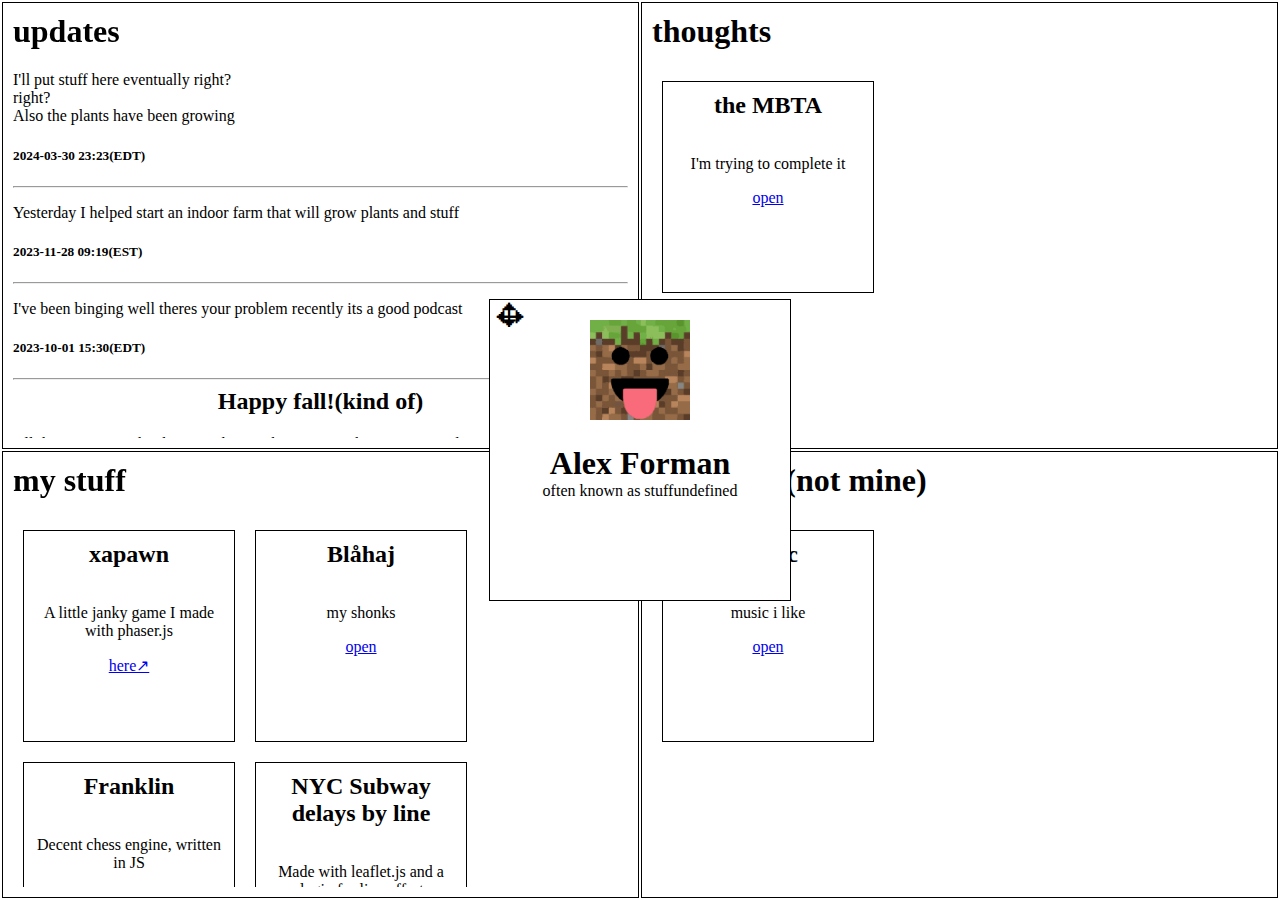
<file: index.html>
<!DOCTYPE html>
<html>
  <head>
    <link rel="stylesheet" href="style.css">
  </head>
  <body>
    <table id="quadrants">
      <tr>
        <td id="updates">
          <div>
            <h1 class="section-header">updates</h1>
            <p>I'll put stuff here eventually right?<br>right?<br>Also the plants have been growing</p>
            <h5>2024-03-30 23:23(EDT)</h5>
            <hr>
            <p>Yesterday I helped start an indoor farm that will grow plants and stuff</p>
            <h5>2023-11-28 09:19(EST)</h5>
            <hr>
            <p>I've been binging well theres your problem recently its a good podcast</p>
            <h5>2023-10-01 15:30(EDT)</h5>
            <hr>
            <h2>Happy fall!(kind of)</h2>
            <p>All the time, I'm either busy working or busy not working. I try to redirect some of my energy to this website and other hobbies but my education is a higher priority. I have, however, began to write something to go in Thoughts. I've also been figuring how to use QGIS - I'll be using it to make maps to go here. By the way, huge shoutout to OpenStreetMap!!!</p>
            <h5>2023-09-11 21:44(EDT)</h5>
            <hr>
            <p>due to problems (with domain renewal) this website got parked for a bit. should be back now, sorry about that</p>
            <h5>2023-08-19 00:05(EDT)</h5>
            <hr>
            <p>ok its prob kinda janky but it works</p>
            <h5>2023-07-12 00:26(EDT)</h5>
            <hr>
            <h2>but...</h2>
            <p>I think I can only have one window at a time (+ the center which is always there) and i would need something more fancy than css:target to have multiple</p>
            <h5>2023-07-11 22:36(EDT)</h5>
            <hr>
            <h2>I got the folders/movable windows to work!</h2>
            <p>I'm so proud of myself<br>hopefully now i'll be able to add content now that more of the infrastructure is in place</p>
            <h5>2023-07-08 22:54(EDT)</h5>
            <hr>
            <p>tim hortons 7.5/10 👍</p>
            <h5>2023-07-07 11:08(EDT)</h5>
            <hr>
            <p>quebec is way huger than i thought, its like the size of the east third of the mainland US<br>also i should start writing the stuff im planning to put here or something</p>
            <h5>2023-07-04 23:00(EDT)</h5>
            <hr>
            <p>hi from canada🇨🇦 (bonjour from quebec where i am right now)
              <br>theres so much to not do i cant decide
            </p>
            <h5>2023-07-03 22:18(EDT)</h5>
            <hr>
            <h2>fixed the center thing for real</h2>
            <p>it should now work on chromium as well as the (superior) firefox for real
              <br>including the link specifically
            </p>
            <h5>2023-06-05 19:06(EDT)</h5>
            <hr>
            <h2>fixed the center thing</h2>
            <p>it should now work on chromium as well as the (superior) firefox</p>
            <h5>2023-06-05 18:16(EDT)</h5>
            <hr>
            <h2>NEW MY STUFF JUST DROPPED</h2>
            <p>finally</p>
            <h5>2023-05-31 22:53(EDT)</h5>
            <hr>
            <h2>Things coming very soon i think/hope</h2>
            <p>planning on a "my stuff" or 2 by the end of the month</p>
            <p>and hopefully shortly after, stuff to populate thoughts and some "cool stuff (not mine)"</p>
            <h5>2023-05-29 19:36(EDT)</h5>
            <hr>
            <h2>I am aware...</h2>
            <p>...that dragging the center thing doesn't work well on chromium-based browsers or touchscreens. Will fix when i feel like it, for now use <a href="https://firefox.com">Firefox</a></p>
            <p>also, new my stuff coming soon(?)</p>
            <h5>2023-05-11 20:10(EDT)</h5>
            <hr>
            <h2>BONJOUR?????</h2>
            <h5>2023-05-03 12:19(EDT)</h5>
            <hr>
            <h2>new look done</h2>
            <p>content soon hopefully</p>
            <h5>2023-04-23 19:36(EDT)</h5>
            <hr>
            <p>ok its done<br>email <a href="mailto:stuffundefined_web@mailinator.com">stuffundefined_web@mailinator.com</a> and hopefully ill remember to check it (note that your emails will be public)</p>
            <h5>2023-04-04 15:35(EDT)</h5>
            <hr>
            <h2>Summer is getting closer</h2>
            <p>The main thing keeping me from treating this like a dignified website is that I want people to be able to give feedback. Probably just an email as I said but thats still a thing i need to set up. Also i have an education to get and im trying to not be burnt out<br>March and April are the most stressful time of year for me</p>
            <h5>2023-03-25 16:31(EDT)</h5>
            <hr>
            <p>also: some kind of external integration like rss or activitypub or something<br>^ does not understand activitypub</p>
            <h5>2023-01-16 15:52(EST)</h5>
            <hr>
            <h2>it ded?</h2>
            <p>not dead but im thinking about what to do</p>
            <ul>
              <li>I want some way for people to yell back at me - maybe an email address people can send things to and i manually post interesting comments i get (maybe with my replies)</li>
              <li>Still thinking about the layout, and how it should look on mobile devices as well</li>
              <li>I have thoughts in my head but writing them is hard</li>
              <li>Lots of school work and my non-schoolwork time, if it exists, is recovering from my tiredness</li>
              <li>I should move to a proper web host, not github pages</li>
              <li>happy new year</li>
            </ul>
            <h5>2023-01-16 15:21(EST)</h5>
            <hr />
            <p>wow its almost been a month and ive been a busy boi... but not with this<br>havent forgotten, just bad at this<br>I still exist and remember about this site</p>
            <h5>2022-12-22 22:00(EST)</h5>
            <hr />
            <h2>thought on how the website could look</h2>
            <img src="./assets/2022/11/24/concept.png" alt="rectangle in the center with text stuffundefined surrounded by four quadrants updates, thoughts, other peoples stuff, my stuff" />
            <h5>2022-11-24 21:01(EST)</h5>
            <hr />
            <h2>some idea things maybe</h2>
            <ul>
              <li>2 or 4 columns for different types of posts (Updates, thoughts, quotes, links)?</li>
              <li>some kind of format for storing posts and generating the list in real time, allowing for multiple views without too much manual work?
                <ul>
                  <li>script to post things, allowing things like automatic timestamp generation</li>
                </ul>
              </li>
              <li>getting some kind of media or link embeds</li>
              <li>maybe some longer form stuff? (in a fifth category maybe if i do the category thing)
                <ul>
                  <li>a manifesto for the website (what it is and isnt)</li>
                </ul>
              </li>
            </ul>
            <p>^oooh look a fancy list he can do more than h2 and p and hr‼️</p>
            <h5>2022-11-22 22:14(EST)</h5>
            <hr />
            <p>everything feels empty and sad idk what to do im depressed</p>
            <h5>2022-11-22 19:08(EST)</h5>
            <hr />
            <p>hi im bored and dont know what to do so this is my first post blog thing i guess<br>new things still coming soon (i hope)</p>
            <h5>2022-11-21 18:35(EST)</h5>
            <hr />
            <h2>new things coming soon...</h2>
            <p>I didn't forget about this website, I was just busy. New site coming "soon"<br>also random note: I'm not using a static site generator</p>
            <h5>2022-11-10 16:52(EST)</h5>
          </div>
        </td>
        <td id="thoughts">
          <div>
            <h1 class="section-header">thoughts</h1>
            <div class="thinglist">
              <div>
                <h2>the MBTA</h2>
                <p>I'm trying to complete it</p>
                <span class="folder-link" id="to-mbta">open</span>
                <div id="mbta" class="folder movable" draggable="false">
                  <div class="folder-head">
                    <p class="arrow" draggable="false">🠒</p>
                    <p class="arrow" draggable="false">🠐</p>
                    <p class="arrow" draggable="false">🠑</p>
                    <p class="arrow" draggable="false">🠓</p>
                    <h1 class="folder-name">the MBTA</h1>
                    <span class="close folder-button" draggable="false">close</span>
                  </div>
                  <p>It's the massachusetts bay transportation authority that we all know and hate and love. I'm trying the ride the whole thing like 2 or 3 routes at a time, just to say I did (and maybe learn some stuff along the way, and get better at writing). I am not the first (or second or third probably) to do this; my main inspiration is <a href="https://milesintransit.com/bus-routes-so-far/" target="_blank">Miles Taylor↗</a>, though I plan to format my posts differently than his or others' who have taken this quest.<br>
                    The requirements for me to complete a route:</p>
                  <ul>
                    <li>I need to ride the whole route (for bus routes I can get on or off close enough to the end even if it's not the actual end)</li>
                    <li>The whole route means the typical route for whatever day I'm riding on (for buses, small detours are permissible)</li>
                    <li>The whole needs to using the vehicles it typically uses (so I can't ride a train line that's temporarily replaced with buses)</li>
                    <li>If the route is more frequent than every 20 mins, I need to ride both ways</li>
                    <li>My whole ride must be during daytime</li>
                  </ul>
                  <p>It may look like I haven't even started riding yet, but I have - I just haven't started writing yet.
                  </p>
                  <div class="thinglist">
                    <div>
                      <h2>Rapid Transit</h2>
                      <p>Exploring the multicolored lines of North America's oldest subway</p>
                      <span class="folder-link" id="to-rapidtransit">open</span>
                    </div>
                    <div>
                      <h2>Bus</h2>
                      <p>Traversing the web of routes connecting everywhere to everywhere</p>
                      <span class="folder-link" id="to-bus">open</span>
                    </div>
                    <div>
                      <h2>Commuter Rail</h2>
                      <p>Dealing with infrequent trains (but at least they're kinda fun once you're on)</p>
                      <span class="folder-link" id="to-commuterrail">open</span>
                    </div>
                    <div>
                      <h2>Ferries</h2>
                      <p>Wheeee boats are fun</p>
                      <span class="folder-link" id="to-boats">open</span>
                    </div>
                  </div>
                </div>
                <div id="rapidtransit" class="folder movable" draggable="false">
                  <div class="folder-head">
                    <p class="arrow" draggable="false">🠒</p>
                    <p class="arrow" draggable="false">🠐</p>
                    <p class="arrow" draggable="false">🠑</p>
                    <p class="arrow" draggable="false">🠓</p>
                    <h1 class="folder-name">Rapid Transit</h1>
                    <span class="close folder-button" draggable="false">close</span>
                  </div>
                  <p>There are (essentially) (debatably) five rapid transit lines in Boston going up to 10.7 miles away from the square that they form downtown where they all meet. I'm obviously riding all 5 (questionably defined) lines... eventually... once they start working properly...<br>2/5 completed, 0/5 written up</p>
                  <ul>
                    <li>Green Line (all the branches!)</li>
                    <li>Red Line (both branches and also the Ashmont-Mattapan High Speed Line)</li>
                    <li>Orange Line</li>
                    <li>Blue Line</li>
                    <li>Silver Line (Yes, I am considering it rapid transit for this purpose. Yes, even 4 and 5)</li>
                  </ul>
                </div>
                <div id="bus" class="folder movable" draggable="false">
                  <div class="folder-head">
                    <p class="arrow" draggable="false">🠒</p>
                    <p class="arrow" draggable="false">🠐</p>
                    <p class="arrow" draggable="false">🠑</p>
                    <p class="arrow" draggable="false">🠓</p>
                    <h1 class="folder-name">Bus</h1>
                    <span class="close folder-button" draggable="false">close</span>
                  </div>
                  <p>A lot of routes, and many of them not frequent, and subject to change in a few years. I'm doing these mostly in groups of about 3 at a time, so there will actually be fewer than 146 write-ups.<br>30/146 completed, 0/146 written up</p>
                  <ul>
                    <li>CT2 Limited Sullivan - Ruggles</li>
                    <li>CT3 Limited Beth Israel Deaconess Hospital - Andrew</li>
                    <li>1 Harvard - Nubian</li>
                    <li>4 North Station - Tide St</li>
                    <li>7 City Point - Otis & Summer</li>
                    <li>8 Harbor Point - Kenmore</li>
                    <li>9 City Point - Copley</li>
                    <li>10 City Point - Copley via South Bay Ctr</li>
                    <li>11 City Point - Chauncy & Summer</li>
                    <li>14 Roslindale Sq - Heath St</li>
                    <li>15 Fields Corner - Ruggles</li>
                    <li>16 Forest Hills - Andrew</li>
                    <li>17 Fields Corner - Andrew</li>
                    <li>18 Ashmont - Andrew</li>
                    <li>19 Fields Corner - Kenmore</li>
                    <li>21 Ashmont - Forest Hills</li>
                    <li>22 Ashmont - Ruggles via Talbot Ave</li>
                    <li>23 Ashmont - Ruggles via Washington St</li>
                    <li>24 Wakefield & Truman - Ashmont</li>
                    <li>26 Ashmont - Norfolk St Loop</li>
                    <li>28 Mattapan - Ruggles</li>
                    <li>29 Mattapan - Jackson Sq</li>
                    <li>30 Mattapan - Forest Hills via Cummins and Roslindale Sq</li>
                    <li>31 Mattapan - Forest Hills via Morton St</li>
                    <li>32 Wolcott - Forest Hills</li>
                    <li>33 River & Milton - Mattapan</li>
                    <li>34 Dedham Sq - Forest Hills</li>
                    <li>34E East Walpole - Forest Hills</li>
                    <li>35 Dedham Mall - Forest Hills</li>
                    <li>36 West Roxbury VA - Forest Hills</li>
                    <li>37 Baker & Vermont - Forest Hills</li>
                    <li>38 Wren St - Forest Hills</li>
                    <li>39 Forest Hills - Back Bay</li>
                    <li>40 Georgetowne - Forest Hills</li>
                    <li>41 Centre & Eliot - JFK/UMass</li>
                    <li>42 Forest Hills - Nubian</li>
                    <li>43 Ruggles - Park St</li>
                    <li>44 Jackson Sq - Ruggles</li>
                    <li>45 Franklin Park - Ruggles</li>
                    <li>47 Central Sq Cambridge - Broadway</li>
                    <li>50 Cleary Sq - Forest Hills</li>
                    <li>51 Reservoir - Forest Hills</li>
                    <li>52 Dedham Mall - Watertown Yard</li>
                    <li>55 Fenway - Copley</li>
                    <li>57 Watertown Yard - Kenmore</li>
                    <li>59 Needham Junction - Watertown Sq</li>
                    <li>60 Chestnut Hill - Kenmore</li>
                    <li>61 North Waltham - Waltham Center</li>
                    <li>62 Bedford VA - Alewife</li>
                    <li>62/76 Bedford VA - Alewife via Hanscom</li>
                    <li>64 Oak Sq - Kendall/MIT</li>
                    <li>65 Brighton Center - Kenmore</li>
                    <li>66 Harvard - Nubian via Allston</li>
                    <li>67 Turkey Hill - Alewife</li>
                    <li>68 Harvard - Kendall/MIT</li>
                    <li>69 Harvard - Lechmere</li>
                    <li>70 Market Place Dr - University Park</li>
                    <li>71 Watertown Sq - Harvard</li>
                    <li>73 Waverly - Harvard</li>
                    <li>74 Belmont Center - Harvard via Concord Ave</li>
                    <li>75 Belmont Center - Harvard via Huron Ave</li>
                    <li>76 Lincoln Lab - Alewife</li>
                    <li>77 Arlington Heights - Harvard</li>
                    <li>78 Arlmont Village - Harvard</li>
                    <li>80 Arlington Center - Lechmere</li>
                    <li>83 Rindge Ave - Central Sq Cambridge</li>
                    <li>85 Spring Hill - Kendall/MIT</li>
                    <li>86 Sullivan - Reservoir</li>
                    <li>87 Arlington Center - Lechmere</li>
                    <li>88 Clarendon Hill - Lechmere</li>
                    <li>89 Davis - Sullivan</li>
                    <li>89 Davis - Assembly</li>
                    <li>91 Sullivan - Central Sq Cambridge</li>
                    <li>92 Sullivan - Downtown via Main St</li>
                    <li>93 Sullivan - Downtown via Bunker Hill St</li>
                    <li>94 Medford Sq - Davis</li>
                    <li>95 West Medford - Sullivan</li>
                    <li>96 Medford Sq - Harvard</li>
                    <li>97 Malden Center - Wellington</li>
                    <li>99 Woodland Rd - Wellington</li>
                    <li>100 Elm St - Wellington</li>
                    <li>101 Malden Center - Sullivan via Winter Hill</li>
                    <li>104 Malden Center - Sullivan  Ferry St</li>
                    <li>105 Malden Center - Sullivan via Newland St Housing</li>
                    <li>106 Lebanon Loop - Wellington</li>
                    <li>108 Linden - Wellington</li>
                    <li>109 Linden - Sullivan</li>
                    <li>110 Wonderland - Wellington</li>
                    <li>111 Woodlawn - Haymarket</li>
                    <li>112 Wellington - Wood Island</li>
                    <li>114 Market Basket - Maverick</li>
                    <li>116 Wonderland - Maverick via Revere St</li>
                    <li>117 Wonderland - Maverick via Beach St</li>
                    <li>119 Northgate - Beachmont</li>
                    <li>120 Orient Heights - Jeffries Point</li>
                    <li>121 Wood Island - Maverick</li>
                    <li>131 Melrose Highlands - Malden Center</li>
                    <li>132 Redstone - Malden Center</li>
                    <li>134 North Woburn - Wellington</li>
                    <li>137 Reading Depot - Malden Center</li>
                    <li>171 Airport - Nubian</li>
                    <li>201 Fields Corner Loop via Neponset Ave</li>
                    <li>202 Fields Corner Loop via Adams St</li>
                    <li>210 Quincy Center - Fields Corner</li>
                    <li>211 Quincy Center - Squantum</li>
                    <li>215 Quincy Center - Ashmont via West Quincy</li>
                    <li>216 Houghs Neck - Quincy Center via Germantown</li>
                    <li>217 Quincy Center - Ashmont via Wollaston</li>
                    <li>220 Hingham Depot - Quincy Center</li>
                    <li>222 East Weymouth - Quincy Center</li>
                    <li>225 Weymouth Landing - Quincy Center</li>
                    <li>226 Columbian Sq - Braintree</li>
                    <li>230 Montello - Quincy Center</li>
                    <li>236 South Shore Plaza - Quincy Center</li>
                    <li>238 Holbrook/Randolph - Quincy Center</li>
                    <li>240 Avon Sq - Ashmont</li>
                    <li>245 Quincy Center - Mattapan</li>
                    <li>350 North Burlington - Alewife</li>
                    <li>351 Bedford Woods Dr - Third Ave</li>
                    <li>354 Express North Burlington - State</li>
                    <li>411 Jack Satter House - Malden Center</li>
                    <li>424 Eastern & Essex - Wonderland</li>
                    <li>426 Express Central Sq Lynn - Haymarket</li>
                    <li>428 Express Oaklandvale - Haymarket</li>
                    <li>429 Northgate - Central Sq Lynn</li>
                    <li>430 Saugus Center - Malden Center</li>
                    <li>435 Liberty Tree Mall - Central Sq Lynn via Peabody Sq</li>
                    <li>436 Liberty Tree Mall - Central Sq Lynn via Goodwin Circle</li>
                    <li>439 Nahant - Wonderland</li>
                    <li>441 Marblehead - Wonderland via Paradise Rd</li>
                    <li>442 Marblehead - Wonderland via Humphrey St</li>
                    <li>450 Express Salem Depot - Haymarket</li>
                    <li>451 North Beverly - Salem Depot</li>
                    <li>455 Salem Depot - Wonderland</li>
                    <li>456 Salem Depot - Central Sq Lynn</li>
                    <li>501 Express Brighton Center - Federal & Franklin</li>
                    <li>504 Express Watertown Yard - Federal & Franklin</li>
                    <li>505 Express Waltham Center - Federal & Franklin</li>
                    <li>553 Roberts - Newton Corner</li>
                    <li>554 Waverly - Newton Corner</li>
                    <li>556 Waltham Highlands - Newton Corner</li>
                    <li>558 Riverside - Newton Corner</li>
                    <li>712 Contracted Point Shirley - Orient Heights via Revere St</li>
                    <li>713 Contracted Point Shirley - Orient Heights via Winthrop Center</li>
                    <li>714 Contracted Pemberton Point - Station St Hingham</li>
                    <li>716 Contracted Cobbs Corner - Mattapan</li>
                  </ul>
                </div>
                <div id="commuterrail" class="folder movable" draggable="false">
                  <div class="folder-head">
                    <p class="arrow" draggable="false">🠒</p>
                    <p class="arrow" draggable="false">🠐</p>
                    <p class="arrow" draggable="false">🠑</p>
                    <p class="arrow" draggable="false">🠓</p>
                    <h1 class="folder-name">Commuter Rail</h1>
                    <span class="close folder-button" draggable="false">close</span>
                  </div>
                  <p>For now, the Commuter Rail is actually 2 separate networks, with no good link between North and South stations. For now, frequencies are a sad every 2 hours a good chunk of the time. For now, it runs with diesel locomotives, even on an electrified line. I'll probably be finished riding before they even fix one of those things.<br>0/16 completed, 0/16 written up</p>
                  <ul>
                    <li>Fairmount Line</li>
                    <li>Fitchburg Line</li>
                    <li>Foxboro Line (if they're still running regular non-event service when I get to it)</li>
                    <li>Franklin Line</li>
                    <li>Greenbush Line</li>
                    <li>Haverhill Line</li>
                    <li>Kingston Line</li>
                    <li>Lowell Line</li>
                    <li>Middleborough/Lakeville Line</li>
                    <li>Needham Line</li>
                    <li>Newburyport Line</li>
                    <li>Providence Line</li>
                    <li>Rockport Line</li>
                    <li>Stoughton Line</li>
                    <li>Worcester Line</li>
                    <li>CapeFlyer (seasonal service) (does that count?)</li>
                  </ul>
                </div>
                <div id="boats" class="folder movable" draggable="false">
                  <div class="folder-head">
                    <p class="arrow" draggable="false">🠒</p>
                    <p class="arrow" draggable="false">🠐</p>
                    <p class="arrow" draggable="false">🠑</p>
                    <p class="arrow" draggable="false">🠓</p>
                    <h1 class="folder-name">Boats</h1>
                    <span class="close folder-button" draggable="false">close</span>
                  </div>
                  <p>Fun boats and water and stuff<br>2/5 completed, 0/5 written up</p>
                  <ul>
                    <li>Charlestown Ferry</li>
                    <li>East Boston Ferry (seasonal)</li>
                    <li>Hingham/Hull Ferries</li>
                    <li>Winthrop Ferry (seasonal)</li>
                    <li>Lynn Ferry (seasonal)</li>
                  </ul>
                </div>
              </div>
            </div>
          </div>
        </td>
      </tr>
      <tr>
        <td id="mine">
          <div>
            <h1 class="section-header">my stuff</h1>
            <div class="thinglist">
              <div>
                <h2>xapawn</h2>
                <p>A little janky game I made with phaser.js</p>
                <a href="./xapawn/index.html" target="_blank">here↗</a>
              </div>
              <div>
                <h2>Blåhaj</h2>
                <p>my shonks</p>
                <span class="folder-link" id="to-blahaj">open</span>
                <div id="blahaj" class="folder movable" draggable="false">
                  <div class="folder-head">
                    <p class="arrow" draggable="false">🠒</p>
                    <p class="arrow" draggable="false">🠐</p>
                    <p class="arrow" draggable="false">🠑</p>
                    <p class="arrow" draggable="false">🠓</p>
                    <h1 class="folder-name">Blåhaj</h1>
                    <span class="close folder-button" draggable="false">close</span>
                  </div>
                  <div class="thinglist">
                    <div>
                      <h2>big boi</h2>
                      <p>img soon</p>
                    </div>
                    <div>
                      <h2>smol boi</h2>
                      <p>img soon</p>
                    </div>
                  </div>
                </div>
              </div>
              <div>
                <h2>Franklin</h2>
                <p>Decent chess engine, written in JS</p>
                <a href="./chess/index.html" target="_blank">here↗</a>
              </div>
              <div>
                <h2>NYC Subway delays by line</h2>
                <p>Made with leaflet.js and a plugin for line offsets</p>
                <a href="./nycsubway/index.html" target="_blank">here↗</a>
              </div>
            </div>
          </div>
        </td>
        <td id="otherstuff">
          <div>
            <h1 class="section-header">cool stuff (not mine)</h1>
            <div class="thinglist">
              <div>
                <h2>music</h2>
                <p>music i like</p>
                <span class="folder-link" id="to-music">open</span>
                <div id="music" class="folder movable" draggable="false">
                  <div class="folder-head">
                    <p class="arrow" draggable="false">🠒</p>
                    <p class="arrow" draggable="false">🠐</p>
                    <p class="arrow" draggable="false">🠑</p>
                    <p class="arrow" draggable="false">🠓</p>
                    <h1 class="folder-name">Music</h1>
                    <span class="close folder-button" draggable="false">close</span>
                  </div>
                  <div class="thinglist">
                    <div>
                      <h2>clipping.</h2>
                      <a href="https://open.spotify.com/artist/5HJ2kX5UTwN4Ns8fB5Rn1I?si=Mb7M2NHvRFOmgj7rdUpZ_A">Spotify↗</a>
                      <a href="https://www.youtube.com/@clppng">YouTube↗</a>
                      <p>experimental noise/horror rap group. if you like your music to be a well-told story, you will like their lyrics. if you like the sound of the green line around boylston, you will like their sounds.</p>
                    </div>
                    <div>
                      <h2>Evita</h2>
                      <a href="https://open.spotify.com/album/294vcSVGgcZdrSpjkFVmyQ?si=mAfaEZLpSICHzsNsR8N70A">Spotify↗</a>
                      <a href="https://www.youtube.com/playlist?list=OLAK5uy_lMFDtTLyrPlAda-KtnHbpPs07d2AcVcnE">YouTube↗</a>
                      <p>exellent musical about Eva Perón. Good story and also good tunes. Favorites are "Buenos Aires" and "Goodnight and Thank You"</p>
                    </div>
                    <div>
                      <h2>Kendrick Lamar</h2>
                      <a href="https://open.spotify.com/artist/2YZyLoL8N0Wb9xBt1NhZWg?si=mgpRXXjERUiW-S5DQvIBIg">Spotify↗</a>
                      <a href="https://www.youtube.com/@kendricklamar">YouTube↗</a>
                      <p>cool rapper. "Mirror", "The Heart pt 3" (not on spotify), "A.D.H.D", "m.A.A.d City" are good, and so are many others</p>
                    </div>
                    <div>
                      <h2>Taylor Swift</h2>
                      <a href="https://open.spotify.com/artist/06HL4z0CvFAxyc27GXpf02?si=d65f8d6cb8d54872">Spotify↗</a>
                      <a href="https://www.youtube.com/@TaylorSwift">YouTube↗</a>
                      <p>Good songs, good stories, <em>folklore</em> is my favorite album</p>
                    </div>
                    <div>
                      <p>more when i feel like it</p>
                    </div>
                  </div>
                </div>
              </div>
            </div>
          </div>
        </td>
      </tr>
    </table>
    <div id="center" class="movable">
      <p class="arrow" draggable="false">🠒</p>
      <p class="arrow" draggable="false">🠐</p>
      <p class="arrow" draggable="false">🠑</p>
      <p class="arrow" draggable="false">🠓</p>
      <img src="./assets/pfp.png" alt="pfp of minecraft grass block with tongue sticking out face" draggable="false">
      <h1>Alex Forman</h1>
      <p draggable="false">often known as stuffundefined</p>
    </div>
    <script src="windows.js"></script>
  </body>
</html>
</file>
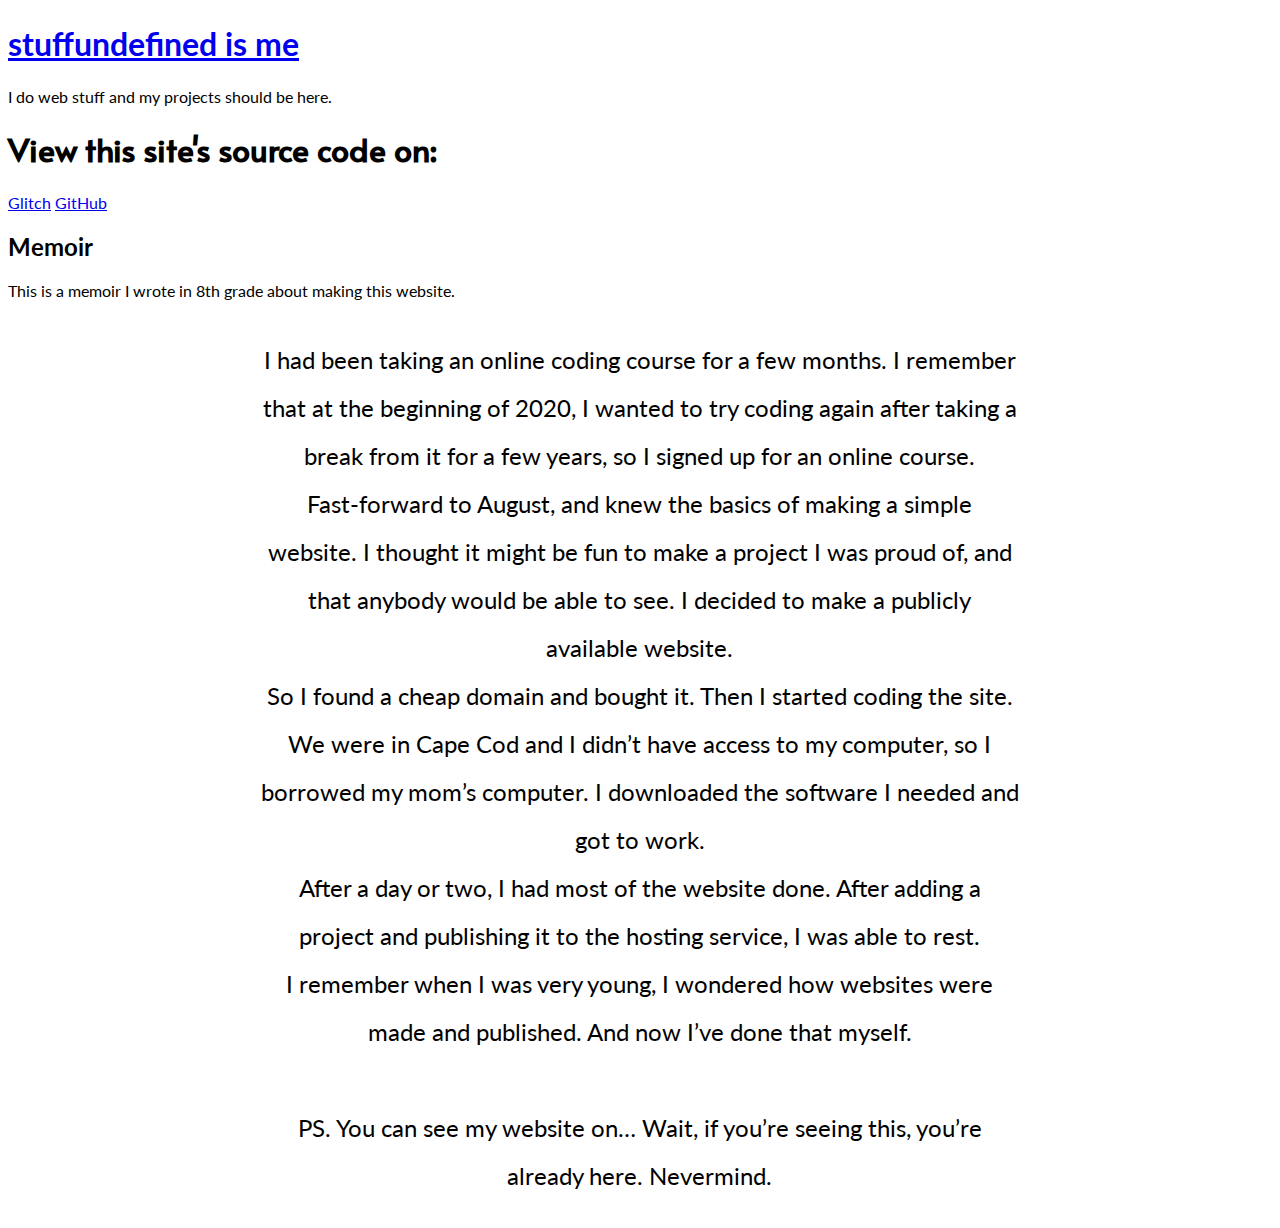
<file: memoir/index.html>
<!DOCTYPE html>
<html>
    <head>
        <title>Excursion | Projects | stuffundefined</title>
        <link href="https://fonts.googleapis.com/css2?family=Alata&family=Lato:ital,wght@0,400;0,700;1,400;1,700&display=swap" rel="stylesheet" />
        <link rel="stylesheet" href="../styles.css">
        <link rel="stylesheet" href="./memoir.css">
    </head>
    <body>
        <header>
            <h1><a href="../index.html">stuffundefined is me</a></h1>
            <p>I do web stuff and my projects should be here.</p>
        </header>
        <header id="source">
            <h1>View this site's source code on:</h1>
            <a href="https://glitch.com/edit/#!/stuffundefined-web" target="_blank">Glitch</a>
            <a href="https://github.com/stuffundefined/stuffundefined-com" target="_blank">GitHub</a>
        </header>
        <main>
            <h2>Memoir</h2>
            <p>This is a memoir I wrote in 8th grade about making this website.</p>
            <article>
                I had been taking an online coding course for a few months. I remember that at the beginning of 2020, I wanted to try coding again after taking a break from it for a few years, so I signed up for an online course.
                <br>Fast-forward to August, and knew the basics of making a simple website. I thought it might be fun to make a project I was proud of, and that anybody would be able to see. I decided to make a publicly available website.
                <br>So I found a cheap domain and bought it. Then I started coding the site. We were in Cape Cod and I didn’t have access to my computer, so I borrowed my mom’s computer. I downloaded the software I needed and got to work.
                <br>After a day or two, I had most of the website done. After adding a project and publishing it to the hosting service, I was able to rest.
                <br>I remember when I was very young, I wondered how websites were made and published. And now I’ve done that myself.
                <br><br>PS. You can see my website on… Wait, if you’re seeing this, you’re already here. Nevermind.
            </article>
        </main>
    </body>
</html>
</file>
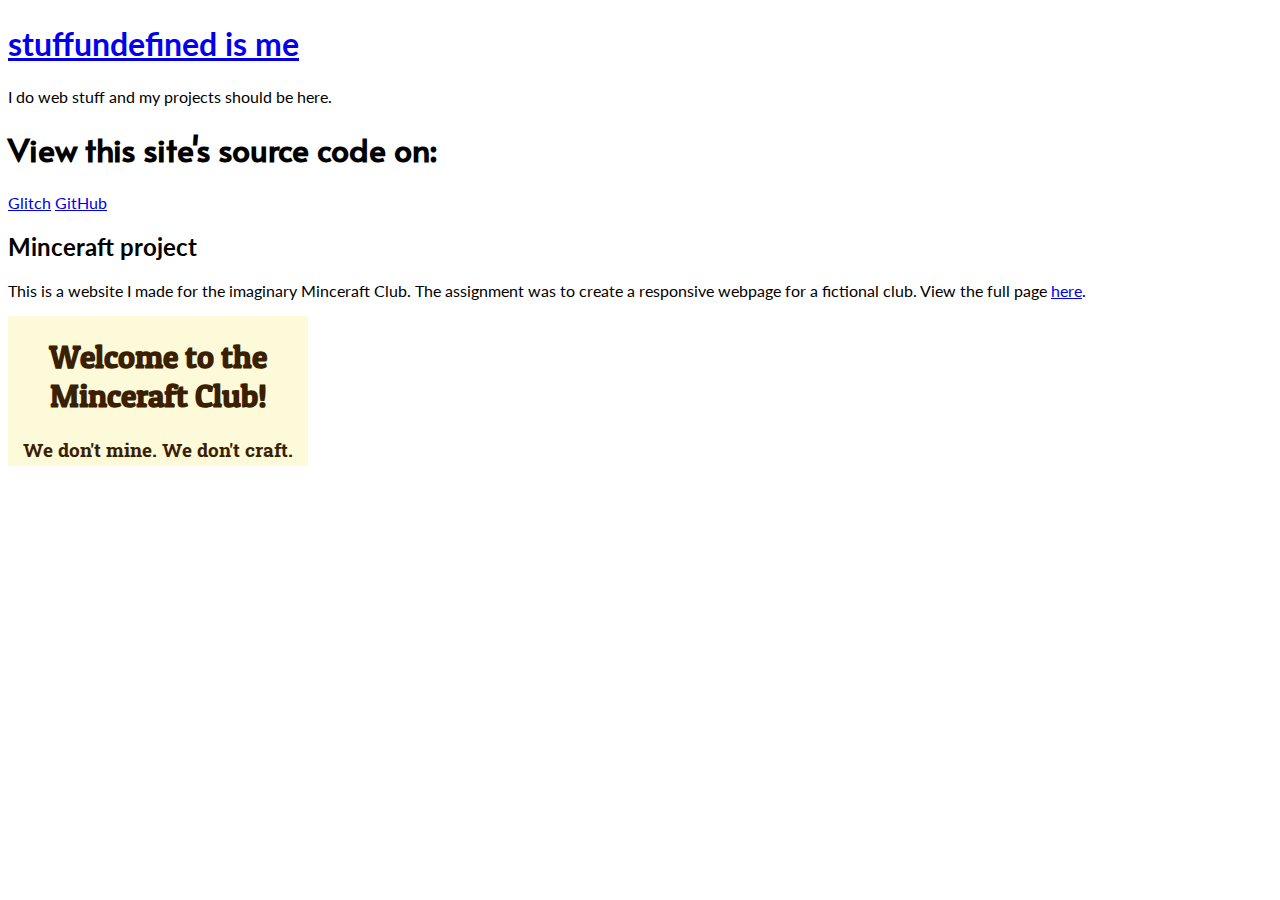
<file: projects/minceraft/index.html>
<!DOCTYPE html>
<html>
    <head>
        <title>Minceraft | Projects | stuffundefined</title>
        <link href="https://fonts.googleapis.com/css2?family=Alata&family=Lato:ital,wght@0,400;0,700;1,400;1,700&display=swap" rel="stylesheet" />
        <link rel="stylesheet" href="../../styles.css">
    </head>
    <body>
        <header>
            <h1><a href="index.html">stuffundefined is me</a></h1>
            <p>I do web stuff and my projects should be here.</p>
        </header>
        <header id="source">
            <h1>View this site's source code on:</h1>
            <a href="https://glitch.com/edit/#!/stuffundefined-web" target="_blank">Glitch</a>
            <a href="https://github.com/stuffundefined/stuffundefined-com" target="_blank">GitHub</a>
        </header>
        <main>
            <h2>Minceraft project</h2>
            <p>This is a website I made for the imaginary Minceraft Club. The assignment was to create a responsive webpage for a fictional club. View the full page <a href="./view.html" target="_blank">here</a>.</p>
            <iframe src="./view.html" frameborder="0"></iframe>
        </main>
    </body>
</html>
</file>
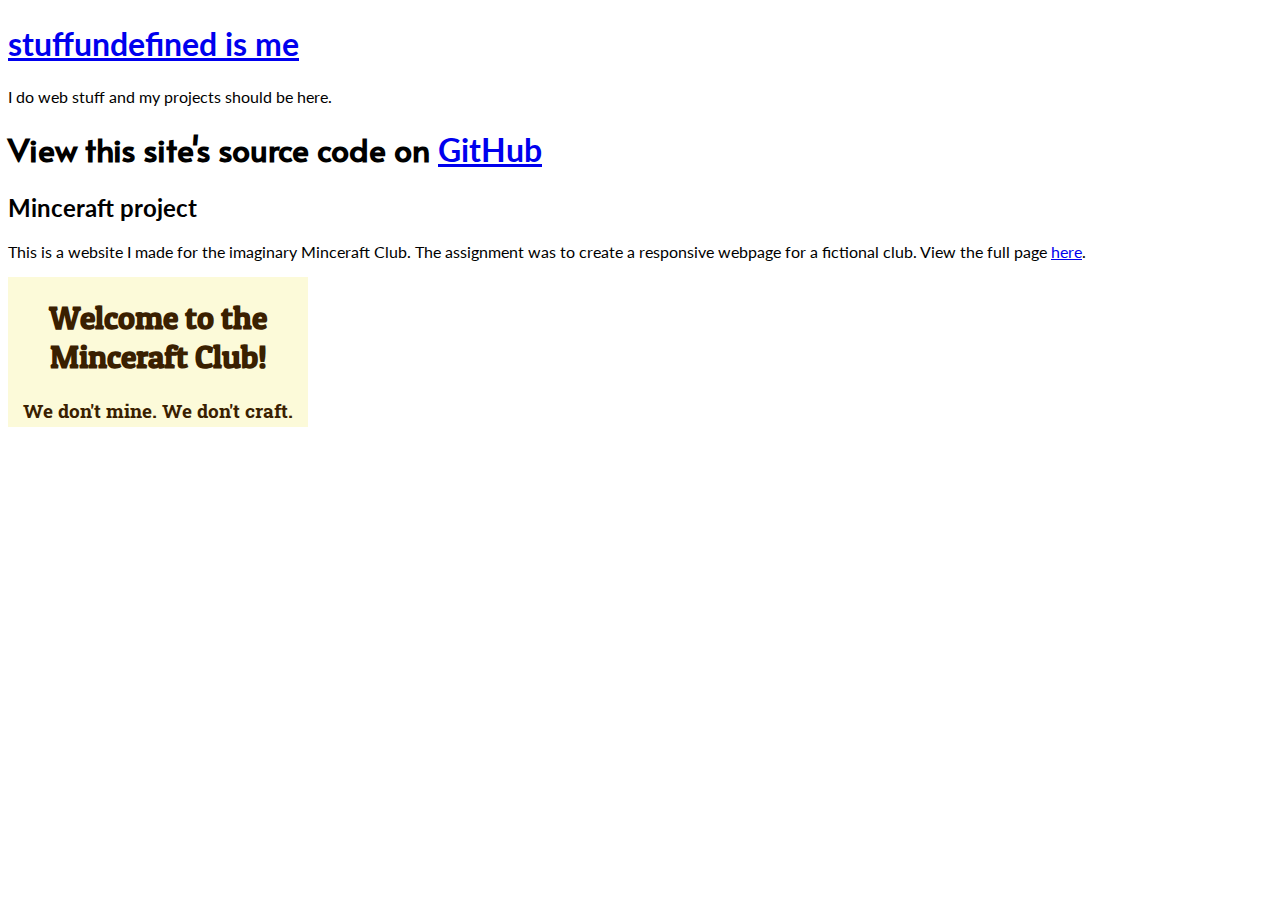
<file: projects/minceraft/minceraft.html>
<!DOCTYPE html>
<html>
    <head>
        <title>Minceraft | Projects | stuffundefined</title>
        <link href="https://fonts.googleapis.com/css2?family=Alata&family=Lato:ital,wght@0,400;0,700;1,400;1,700&display=swap" rel="stylesheet" />
        <link rel="stylesheet" href="../../styles.css">
    </head>
    <body>
        <header>
            <h1><a href="index.html">stuffundefined is me</a></h1>
            <p>I do web stuff and my projects should be here.</p>
        </header>
        <header id="source">
            <h1>View this site's source code on <a href="https://github.com/stuffundefined/stuffundefined-com" target="_blank">GitHub</a></h1>
          </header>
        <main>
            <h2>Minceraft project</h2>
            <p>This is a website I made for the imaginary Minceraft Club. The assignment was to create a responsive webpage for a fictional club. View the full page <a href="./minceraft-view.html" target="_blank">here</a>.</p>
            <iframe src="./minceraft-view.html" frameborder="0"></iframe>
        </main>
    </body>
</html>
</file>
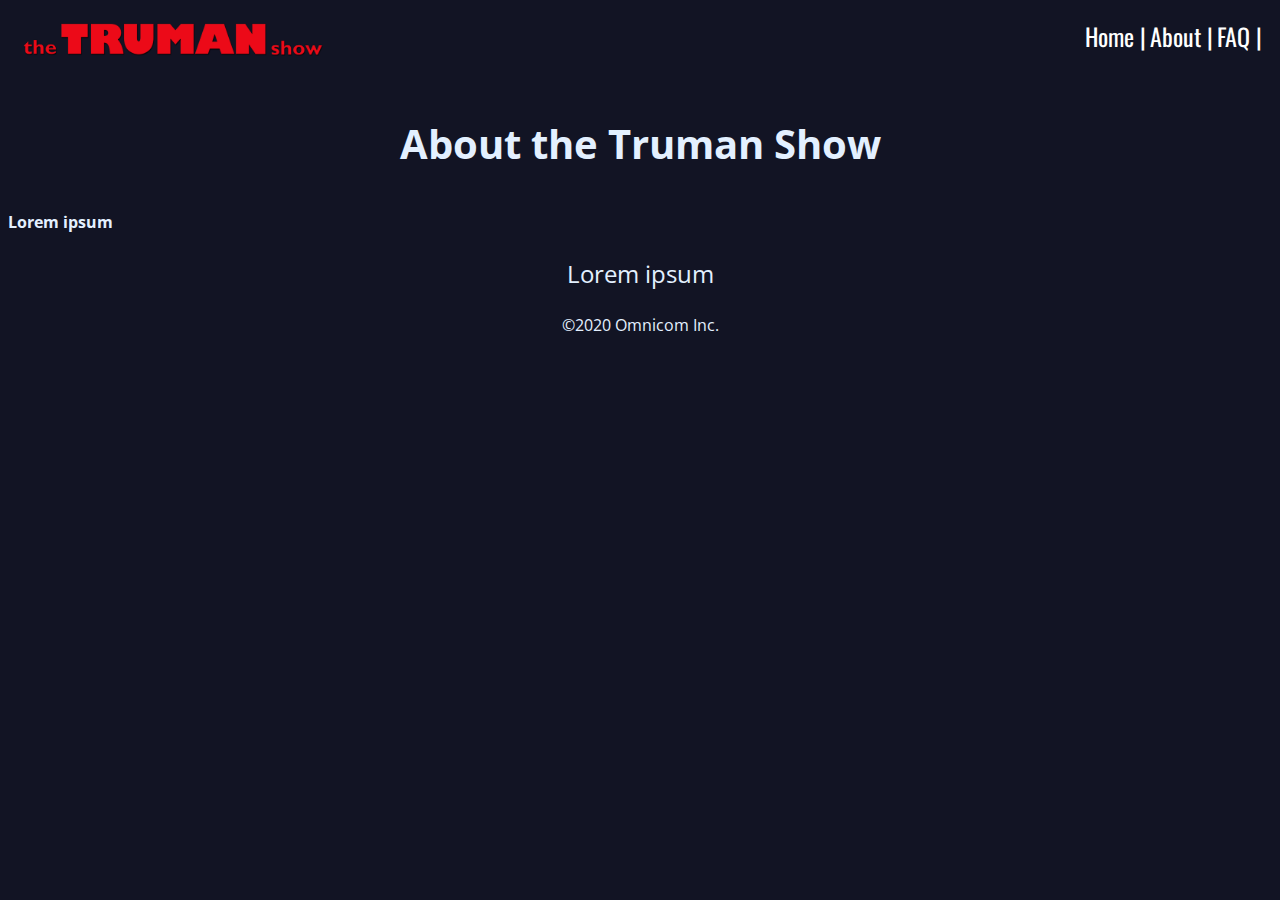
<file: projects/truman-show/about.html>
<!DOCTYPE html>
<html>
    <head>
        <title>The Truman Show</title>
        <!-- fonts👇 -->
        <link rel="preconnect" href="https://fonts.gstatic.com">
        <link href="https://fonts.googleapis.com/css2?family=Open+Sans:wght@400;700&family=Oswald:wght@500&display=swap" rel="stylesheet">
        <!-- --------- -->
        <link rel="stylesheet" href="./truman.css">
    </head>
    <body>
        <header>
            <img src="./../../assets/truman-logo.png" width="300px" alt="">
            <nav>
                <ul>
                    <li><a href="./truman-view.html" class="notlast">Home</a></li>
                    <li><a href="./about.html" class="notlast">About</a></li>
                    <li><a href="#" class="notlast">FAQ</a></li>
                </ul>
            </nav>
        </header>
        <main>
            <h3>
                About the Truman Show
            </h3>
            <h4>Lorem ipsum</h4>
            <p>
                Lorem ipsum
            </p>
        </main>
        <footer>
            <p>©2020 Omnicom Inc.</p>
        </footer>
    </body>
</html>
</file>
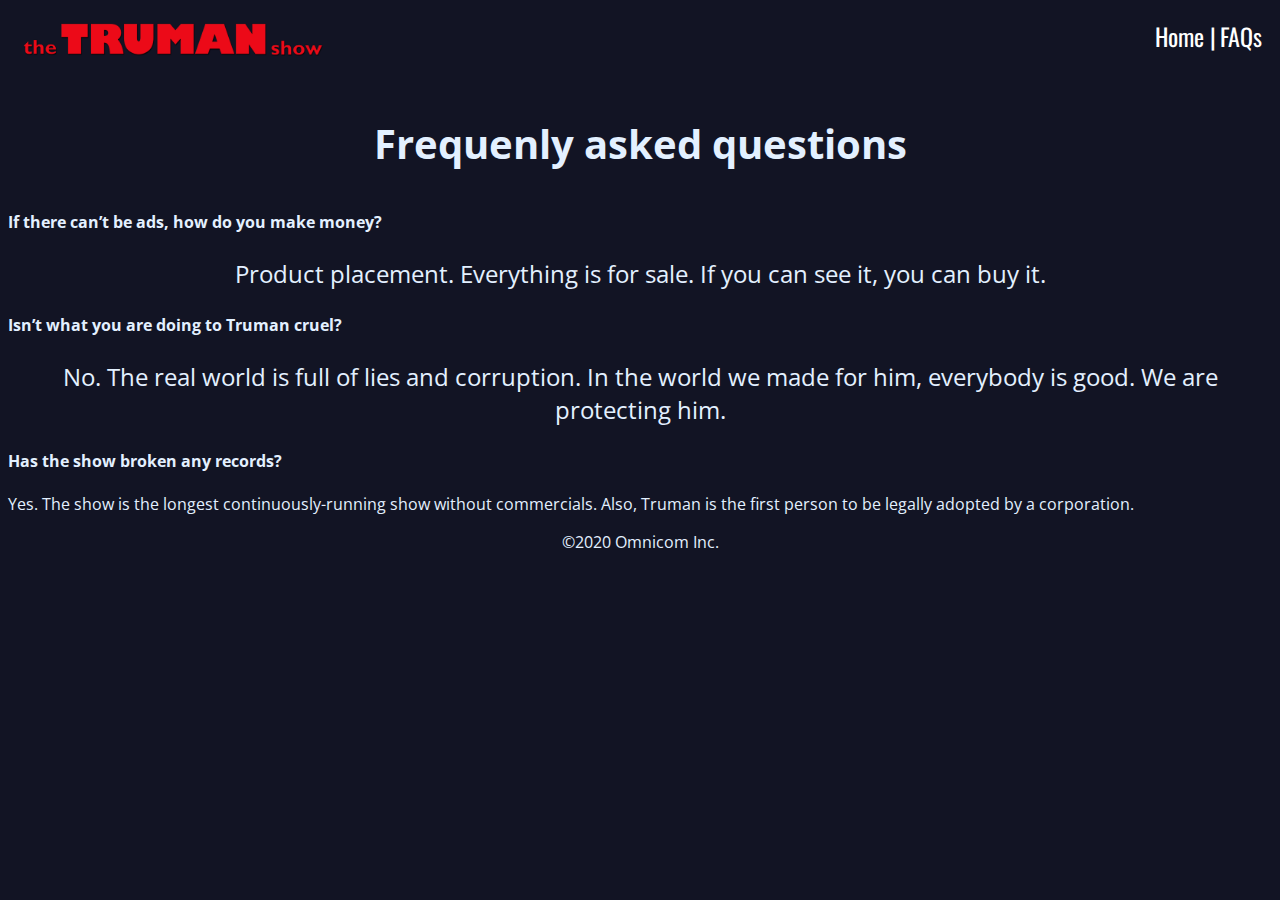
<file: projects/truman-show/faq.html>
<!DOCTYPE html>
<html>
    <head>
        <title>The Truman Show</title>
        <!-- fonts👇 -->
        <link rel="preconnect" href="https://fonts.gstatic.com">
        <link href="https://fonts.googleapis.com/css2?family=Open+Sans:wght@400;700&family=Oswald:wght@500&display=swap" rel="stylesheet">
        <!-- --------- -->
        <link rel="stylesheet" href="./truman.css">
    </head>
    <body>
        <header>
            <img src="./../../assets/truman-logo.png" width="300px" alt="">
            <nav>
                <ul>
                    <li><a href="./truman-view.html" class="notlast">Home</a></li>
                    <li><a href="./faq.html">FAQs</a></li>
                </ul>
            </nav>
        </header>
        <main>
            <h3>Frequenly asked questions</h3>
            <h4>If there can’t be ads, how do you make money?</h4>
            <p>Product placement. Everything is for sale. If you can see it, you can buy it.</p>
            <h4>Isn’t what you are doing to Truman cruel?</h4>
            <p>No. The real world is full of lies and corruption. In the world we made for him, everybody is good. We are protecting him.</p>
            <h4>Has the show broken any records?</h4>
            <hp>Yes. The show is the longest continuously-running show without commercials. Also, Truman is the first person to be legally adopted by a corporation.</hp>
            <!-- If there can’t be ads, how do you make money?
Product placement. Everything is for sale. If you can see it, you can buy it.
Isn’t what you are doing to Truman cruel?
No. The real world is full of lies and corruption. In the world we made for him, everybody is good. We are protecting him.
Has the show broken any records?
Yes the show is the longest continuously-running show without commercials. Also, Truman is the first person to be legally adopted by a corporation. -->
        </main>
        <footer>
            <p>©2020 Omnicom Inc.</p>
        </footer>
    </body>
</html>
</file>
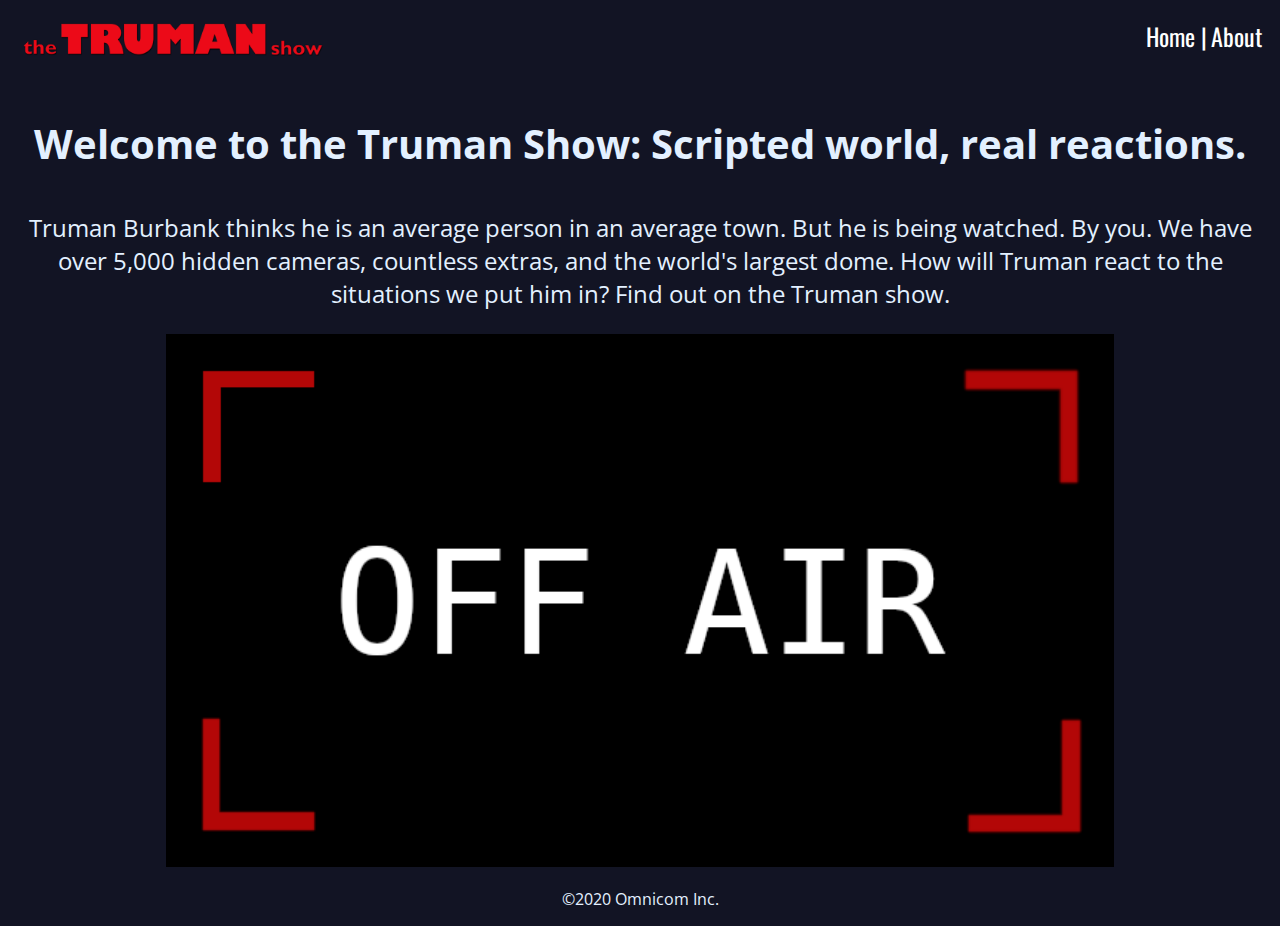
<file: projects/truman-show/truman-view.html>
<!DOCTYPE html>
<html>
    <head>
        <title>The Truman Show</title>
        <!-- fonts👇 -->
        <link rel="preconnect" href="https://fonts.gstatic.com">
        <link href="https://fonts.googleapis.com/css2?family=Open+Sans:wght@400;700&family=Oswald:wght@500&display=swap" rel="stylesheet">
        <!-- --------- -->
        <link rel="stylesheet" href="./truman.css">
    </head>
    <body>
        <header>
            <img src="./../../assets/truman-logo.png" width="300px" alt="">
            <nav>
                <ul>
                    <li><a href="./truman-view.html" class="notlast">Home</a></li>
                    <li><a href="./about.html">About</a></li>
                </ul>
            </nav>
        </header>
        <main>
            <h3>
                Welcome to the Truman Show: Scripted world, real reactions.
            </h3>
            <p>
                Truman Burbank thinks he is an average person in an average town. But he is being watched. By you. We have over 5,000 hidden cameras, countless extras, and the world's largest dome. How will Truman react to the situations we put him in? Find out on the Truman show.
            </p>
            <div id="imgcontainer">
                <img src="./../../assets/offair.png" alt="Video feed, currently off air">
            </div>
        </main>
        <footer>
            <p>©2020 Omnicom Inc.</p>
        </footer>
    </body>
</html>
</file>
<file: style.css>
body {
    margin: 0;
    height: 100vh;
}
#center {
    width: 300px;
    height: 300px;
    text-align: center;
    z-index: 3;
}
.movable {
    top: 50%;
    left: 50%;
    position: fixed;
    transform: translate(-50%, -50%);
    z-index: 3;
    border: 1px solid black;
    background-color: white;
}
.movable * {
    user-select: none;
    pointer-events: none;
}
.movable a, .movable .close {
    pointer-events: auto;
}
.arrow {
    font-size: 30px;
    height: 30px;
    width: 40px;
    text-align: center;
    position: absolute;
    top: 0;
    left: 0px;
    margin-top: 0;
}
.close {
    font-size: 16px;
    width: 40px;
    text-align: center;
    position: absolute;
    top: 0;
    right: 0px;
    margin-top: 5px;
    margin-right: 10px;
}
#center h1 {
    margin-bottom: 0;
}
#center p {
    margin-top: 0;
}
#center img {
    width: 100px;
    height: 100px;
    margin-top: 20px;
}
#quadrants {
    height: 100%;
    width: 100%;
}
#quadrants td {
    border: 1px solid black;
    width: 50%;
    padding: 10px;
}
#quadrants td h2 {
    margin-top: 0;
    text-align: center;
}
.section-header {
    margin-top: 0;
    position: sticky;
    top: 0px;
}

td > div {
    height: calc(50vh - 25px);
    overflow: auto;
}

.thinglist {
    display: flex;
    flex-wrap: wrap;
    align-content: start;
    overflow: visible;
    height: 190px;
}

.thinglist > div {
    width: 190px;
    height: 190px;
    border: 1px solid black;
    margin: 10px;
    display: flex;
    flex-direction: column;
    align-items: center;
    padding: 10px;
    text-align: center;
}

.folder-link {
    text-decoration: underline;
    color: #0000EE;
    cursor: pointer;
}

.folder-button {
    padding: 2px;
    border: 1px solid #0000EE;
    cursor: pointer;
    color: #0000EE;
}

.folder {
    display: none;
    width: 50vw;
    height: 50vh;
}

.folder .thinglist {
    padding: 20px;
}

.folder-name {
    margin-top: 0;
}
</file>
<file: styles.css>
* {
    font-family: Lato, sans-serif;
}
h1 {
    font-family: Alata, sans-serif;
}
</file>
<file: memoir/memoir.css>
article {
    margin-top: 100px;
    padding: 20px;
    text-align: center;
    font-size: 24px;
    background-color: white;
    border-radius: 10px;
    line-height: 2em;
    width: 60%;
    margin: auto;
}
</file>
<file: projects/truman-show/truman.css>
* {
    font-family: "Open Sans";
}
::selection {
    background-color: red;
}
body {
    background-color: rgb(18, 20, 36);
    color: rgb(227, 240, 255);
}
img, nav {
    display: inline-block;
}
header img {
    margin: 15px;
}
nav {
    float: right;
    padding-top: 10px;
    padding-right: 10px;
}
nav ul {
    margin-top: 0px;
    margin-bottom: 0px;
    list-style: none;
}
nav ul li, footer ul li {
    display: inline-block;
}
nav a, footer a, .notlink {
    color: white;
    text-decoration: none;
    font-family: Oswald;
    font-size: 24px;
}
nav a:hover, footer a:hover {
    color: rgb(196, 196, 196);
}
/* dividers inbetween navlinks 👇*/
nav a.notlast::after, footer a.notlast::after, .notlink::after {
    content: " |";
    color: white;
}
h3 {
    text-align: center;
    font-size: 40px;
}
main p {
    font-size: 24px;
    text-align: center;
}
#imgcontainer {
    width: 75%;
    margin: auto;
}
main img {
    width: 100%;
}
footer {
    text-align: center;
}
</file>
